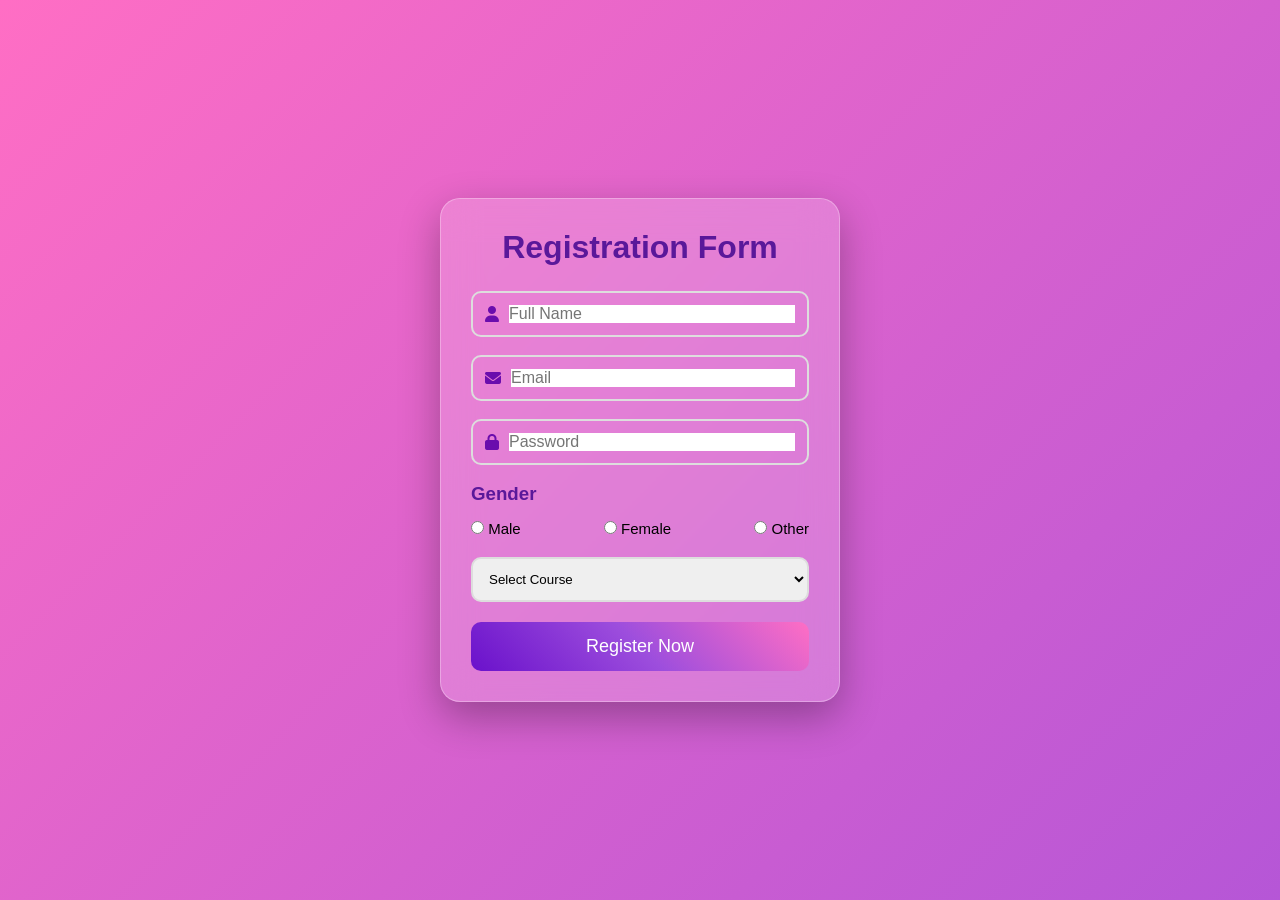
<file: index.html>
<!DOCTYPE html>
<html>
<head>
<meta charset="UTF-8">
<meta name="viewport" content="width=device-width, initial-scale=1.0">

<title>Registration Form</title>

<link rel="stylesheet" href="style.css">

<link rel="stylesheet"
href="https://cdnjs.cloudflare.com/ajax/libs/font-awesome/6.6.0/css/all.min.css">

</head>

<body>

<div class="container">

<h1>Registration Form</h1>

<form id="registerForm">

<div class="input-box">
<i class="fa-solid fa-user"></i>
<input type="text" id="name" placeholder="Full Name" required>
</div>

<div class="input-box">
<i class="fa-solid fa-envelope"></i>
<input type="email" id="email" placeholder="Email" required>
  
</div>

<div class="input-box">
<i class="fa-solid fa-lock"></i>
<input type="password" id="password" placeholder="Password" required>
</div>
  <div id="strength"></div>

<h3>Gender</h3>

<div class="gender">

<label><input type="radio" name="gender"> Male</label>

<label><input type="radio" name="gender"> Female</label>

<label><input type="radio" name="gender"> Other</label>

</div>

<select>

<option>Select Course</option>

<option>BCA</option>

<option>BBA</option>

<option>B.Com</option>

<option>B.Sc</option>

</select>

<button>Register Now</button>

</form>

</div>
<script src="script.js"></script>
</body>
</html>
</file>
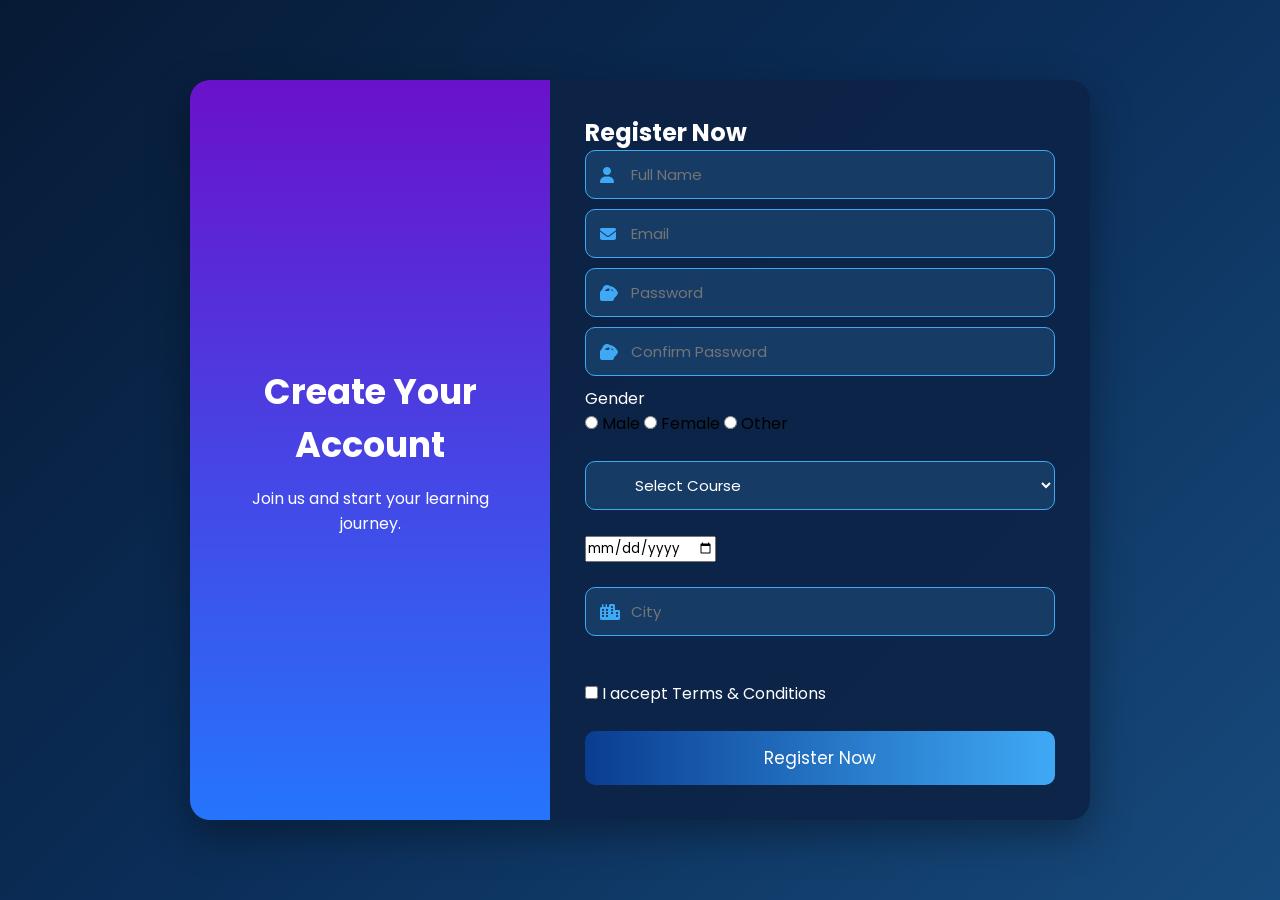
<file: version2.html>
<!DOCTYPE html>
<html lang="en">
<head>
    <meta charset="UTF-8">
    <meta name="viewport" content="width=device-width, initial-scale=1.0">
    <title>Registration Form - Version 2</title>

    <link rel="stylesheet" href="style2.css">

    <!-- Google Font -->
    <link href="https://fonts.googleapis.com/css2?family=Poppins:wght@300;400;600&display=swap" rel="stylesheet">

    <!-- Font Awesome -->
    <link rel="stylesheet"
    href="https://cdnjs.cloudflare.com/ajax/libs/font-awesome/6.5.2/css/all.min.css">
</head>
<body>

<div class="container">

    <div class="left-side">
        <h1>Create Your Account</h1>
        <p>Join us and start your learning journey.</p>
    </div>

    <div class="right-side">

        <form id="registerForm">

            <h2>Register Now</h2>

            <div class="input-box">
	    <i class="fa fa-user"></i>
	    <input type="text" id="fullname" placeholder="Full Name">
		</div>
		<small id="nameError" class="error"></small>

            <div class="input-box">
  	  <i class="fa fa-envelope"></i>
	    <input type="email" id="email" placeholder="Email">
	</div>
	<small id="emailError" class="error"></small>

            <div class="input-box">
 	   <i class="fa fa-lock"></i>
 	   <input type="password" id="password" placeholder="Password">
	    <i class="fa-solid fa-eye toggle-password" id="togglePassword"></i>
	</div>

	<div id="strengthMessage"></div>
	<small id="passwordError" class="error"></small>

            <div class="input-box">
    <i class="fa fa-lock"></i>
    <input type="password" id="confirmPassword" placeholder="Confirm Password">
    <i class="fa-solid fa-eye toggle-password" id="toggleConfirmPassword"></i>
</div>
<small id="confirmError" class="error"></small>

            <label>Gender</label><br>

            <input type="radio" name="gender"> Male
            <input type="radio" name="gender"> Female
            <input type="radio" name="gender"> Other

            <br><br>

            <select id="course">
                <option>Select Course</option>
                <option>BCA</option>
                <option>BBA</option>
                <option>B.Com</option>
                <option>B.Sc</option>
            </select>

            <br><br>

            <input type="date">

            <br><br>

            

            <div class="input-box">
                <i class="fa fa-city"></i>
                <input type="text" placeholder="City">
            </div>

            <br>

            <label>
                <input type="checkbox">
                I accept Terms & Conditions
            </label>

            <br><br>

            <button type="submit">
                Register Now
            </button>

        </form>

    </div>

</div>

<script src="script2.js"></script>
<div id="popup" class="popup">
    <div class="popup-content">
        <h2>🎉 Registration Successful!</h2>
        <p>Your account has been created successfully.</p>
        <button onclick="closePopup()">OK</button>
    </div>
</div>
</body>
</html>
</file>
<file: style.css>
*{
margin:0;
padding:0;
box-sizing:border-box;
font-family:Arial, sans-serif;
}

body{

background:linear-gradient(-45deg,#6a11cb,#2575fc,#9d4edd,#ff6ec4);
background-size:400% 400%;
animation:bgAnimation 12s ease infinite;

display:flex;

justify-content:center;

align-items:center;

height:100vh;

}

.container{

width:400px;

background:rgba(255,255,255,0.18);
backdrop-filter:blur(18px);
-webkit-backdrop-filter:blur(18px);
border:1px solid rgba(255,255,255,0.3);

padding:30px;

border-radius:20px;

box-shadow:0 15px 40px rgba(0,0,0,.3);

transition:.4s;

}

.container{
animation:float 4s ease-in-out infinite;
}

@keyframes float{

0%,100%{
transform:translateY(0);
}

50%{
transform:translateY(-12px);
}

}




h1{

text-align:center;

color:#5a189a;

margin-bottom:25px;

}

.input-box{

display:flex;

align-items:center;

margin-bottom:18px;

border:2px solid #ddd;

border-radius:10px;

padding:12px;

transition:.4s;

}

.input-box i{

color:#6a0dad;

margin-right:10px;

}

.input-box input{

border:none;

outline:none;

width:100%;

font-size:16px;

}

.input-box:hover{

border-color:#9d4edd;

}

.input-box:focus-within{

border-color:#6a0dad;

box-shadow:0 0 10px #c77dff;

transform:scale(1.02);

}

h3{

margin:15px 0;

color:#5a189a;

}

.gender{

display:flex;

justify-content:space-between;

margin-bottom:20px;

}

.gender label{

font-size:15px;

}

select{

width:100%;

padding:12px;

border-radius:10px;

border:2px solid #ddd;

margin-bottom:20px;

transition:.4s;

}

select:focus{

border-color:#6a0dad;

box-shadow:0 0 10px #c77dff;

outline:none;

}

button{

width:100%;

padding:14px;

border:none;

border-radius:10px;

background:linear-gradient(45deg,#6a11cb,#9d4edd,#ff6ec4);

color:white;

font-size:18px;

cursor:pointer;

transition:.4s;

}

button:hover{

transform:scale(1.05);

box-shadow:0 10px 20px rgba(0,0,0,.3);
    letter-spacing:1px;

}

button:active{

transform:scale(.96);

}
#strength{
    margin-top:8px;
    font-size:14px;
    font-weight:bold;
}@keyframes bgAnimation{

0%{
background-position:0% 50%;
}

50%{
background-position:100% 50%;
}

100%{
background-position:0% 50%;
}

}
</file>
<file: style2.css>
*{
    margin:0;
    padding:0;
    box-sizing:border-box;
    font-family:'Poppins',sans-serif;
}

body{
    display: flex;
    justify-content: center;
    align-items: center;
    min-height: 100vh;
    background: linear-gradient(135deg, #071A35, #0B2E59, #174A7C);
    overflow: hidden;
}

.container{
    width: 900px;
    background: rgba(12, 35, 70, 0.92);
    border-radius: 20px;
    display: flex;
    overflow: hidden;
    box-shadow: 0 15px 40px rgba(0,0,0,0.35);
}

.left-side{
    width:40%;
    background:linear-gradient(180deg,#6a11cb,#2575fc);
    color:white;
    display:flex;
    flex-direction:column;
    justify-content:center;
    align-items:center;
    padding:40px;
    text-align:center;
}

.left-side h1{
    font-size:35px;
    margin-bottom:15px;
}

.left-side p{
    font-size:16px;
}

.right-side{
    width:60%;
    padding:35px;
}

.right-side h2{
    color:#ffffff;
}
.input-box{
    position:relative;
    margin-bottom:20px;
}

.input-box i{
    position:absolute;
    left:15px;
    top:50%;
    transform:translateY(-50%);
    color:#3FA9F5;
}

.input-box input,
select{
    width:100%;
    padding:12px 15px 12px 45px;
    background:#163B65;
    color:white;
    border:1px solid #3FA9F5;
    border-radius:10px;
    outline:none;
    font-size:15px;
    transition:0.3s;
}

.input-box input:focus,
select:focus{
    border-color:#6a11cb;
    box-shadow:0 0 8px rgba(106,17,203,0.3);
}

.phone-box{
    display:flex;
    align-items:center;
    border:1px solid #ccc;
    border-radius:10px;
    overflow:hidden;
    margin-bottom:20px;
}

.country-code{
    background:#6a11cb;
    color:white;
    padding:12px;
    font-weight:bold;
}

.phone-box input{
    border:none;
    outline:none;
    padding:12px;
    flex:1;
}

label{
    color:#ffffff;
}
button{
    width:100%;
    padding:14px;
    border:none;
    border-radius:10px;
  background: linear-gradient(90deg, #0A3D91, #3FA9F5);
    color:white;
    font-size:17px;
    cursor:pointer;
    transition:0.3s;
}

button:hover{
    background: linear-gradient(90deg, #072B63, #1E88E5);
    transform: translateY(-3px);
    box-shadow: 0 8px 20px rgba(0,0,0,0.3);
}
@media(max-width:768px){

.container{
    flex-direction:column;
    width:95%;
}

.left-side,
.right-side{
    width:100%;
}

.left-side{
    padding:30px;
}

.right-side{
    padding:25px;
}

}
.toggle-password{
    position:absolute;
    right:15px;
    top:50%;
    transform:translateY(-50%);
    cursor:pointer;
    color:#666;
}

.toggle-password:hover{
    color:#6a11cb;
}
#strengthMessage{
    font-size:14px;
    font-weight:600;
    margin-top:-10px;
    margin-bottom:15px;
}
.error{
    color:red;
    font-size:13px;
    display:block;
    margin-top:-10px;
    margin-bottom:10px;
}
.popup{
    display:none;
    position:fixed;
    left:0;
    top:0;
    width:100%;
    height:100%;
    background:rgba(0,0,0,0.5);
    justify-content:center;
    align-items:center;
}

.popup-content{
    background:white;
    padding:30px;
    border-radius:15px;
    text-align:center;
    width:320px;
    animation:popup 0.4s ease;
}

.popup-content h2{
    color:#6a11cb;
    margin-bottom:10px;
}

.popup-content p{
    margin-bottom:20px;
}

.popup-content button{
    padding:10px 20px;
    border:none;
    border-radius:8px;
    background:#6a11cb;
    color:white;
    cursor:pointer;
}

@keyframes popup{
    from{
        transform:scale(0.7);
        opacity:0;
    }
    to{
        transform:scale(1);
        opacity:1;
    }
}
</file>
